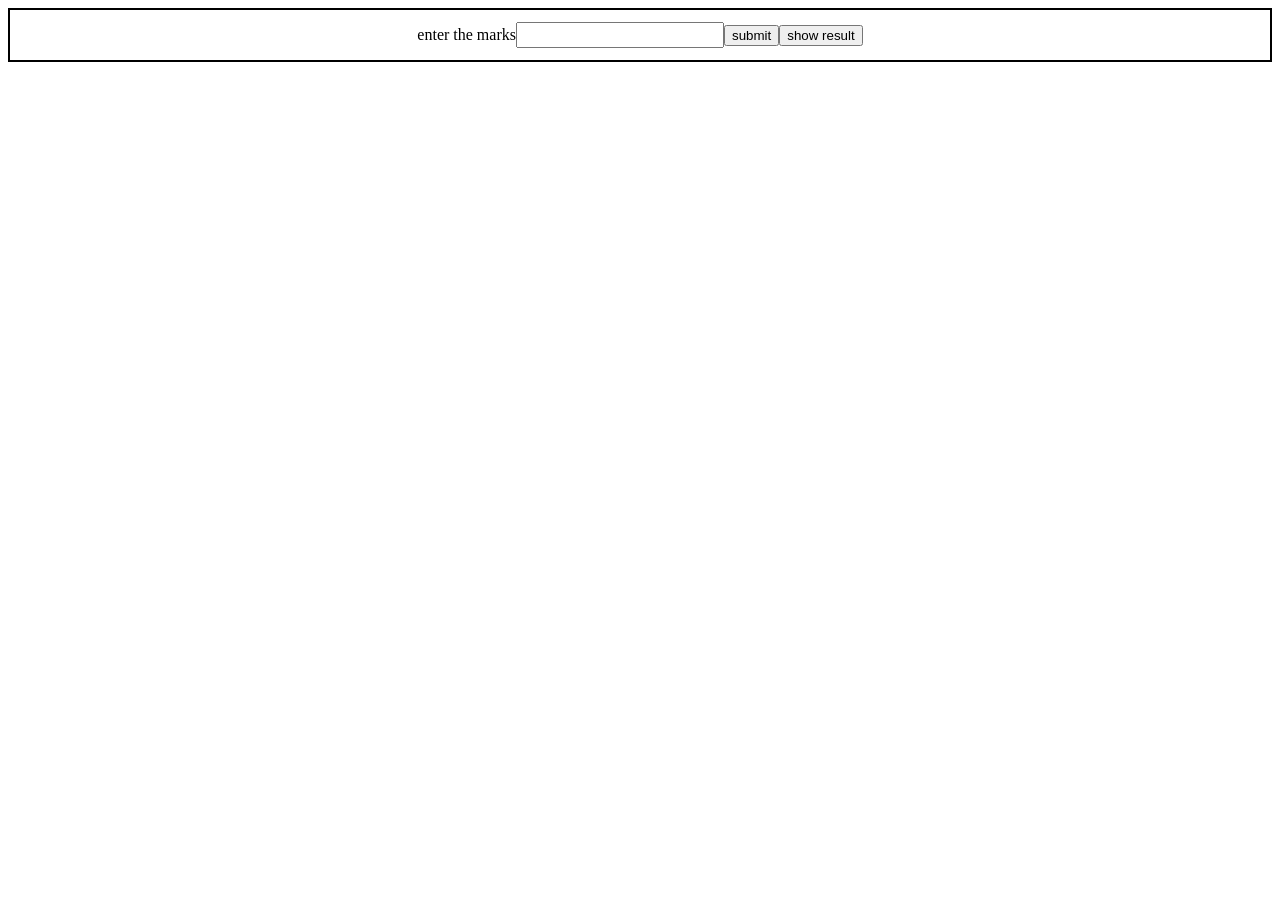
<file: Experiment_4/index.html>
<!DOCTYPE html>
<html lang="en">
<head>
    <meta charset="UTF-8">
    <meta name="viewport" content="width=device-width, initial-scale=1.0">
    <title>Document</title>
</head>
<body>
    <div style="justify-content:center; align-items:center; display:flex;border:2px solid black;  ">
        <P> enter the marks  </P> 
        <input id="inpt" style="width:200px; height:20px;"></input>
        <button id="btn"> submit </button>
        <button id="btn2"> show result </button>

    </div>
    <p id="p2"></p>
    <p id="p3"></p>


    <script src="marks.js"></script>
</body>
</html>
</file>
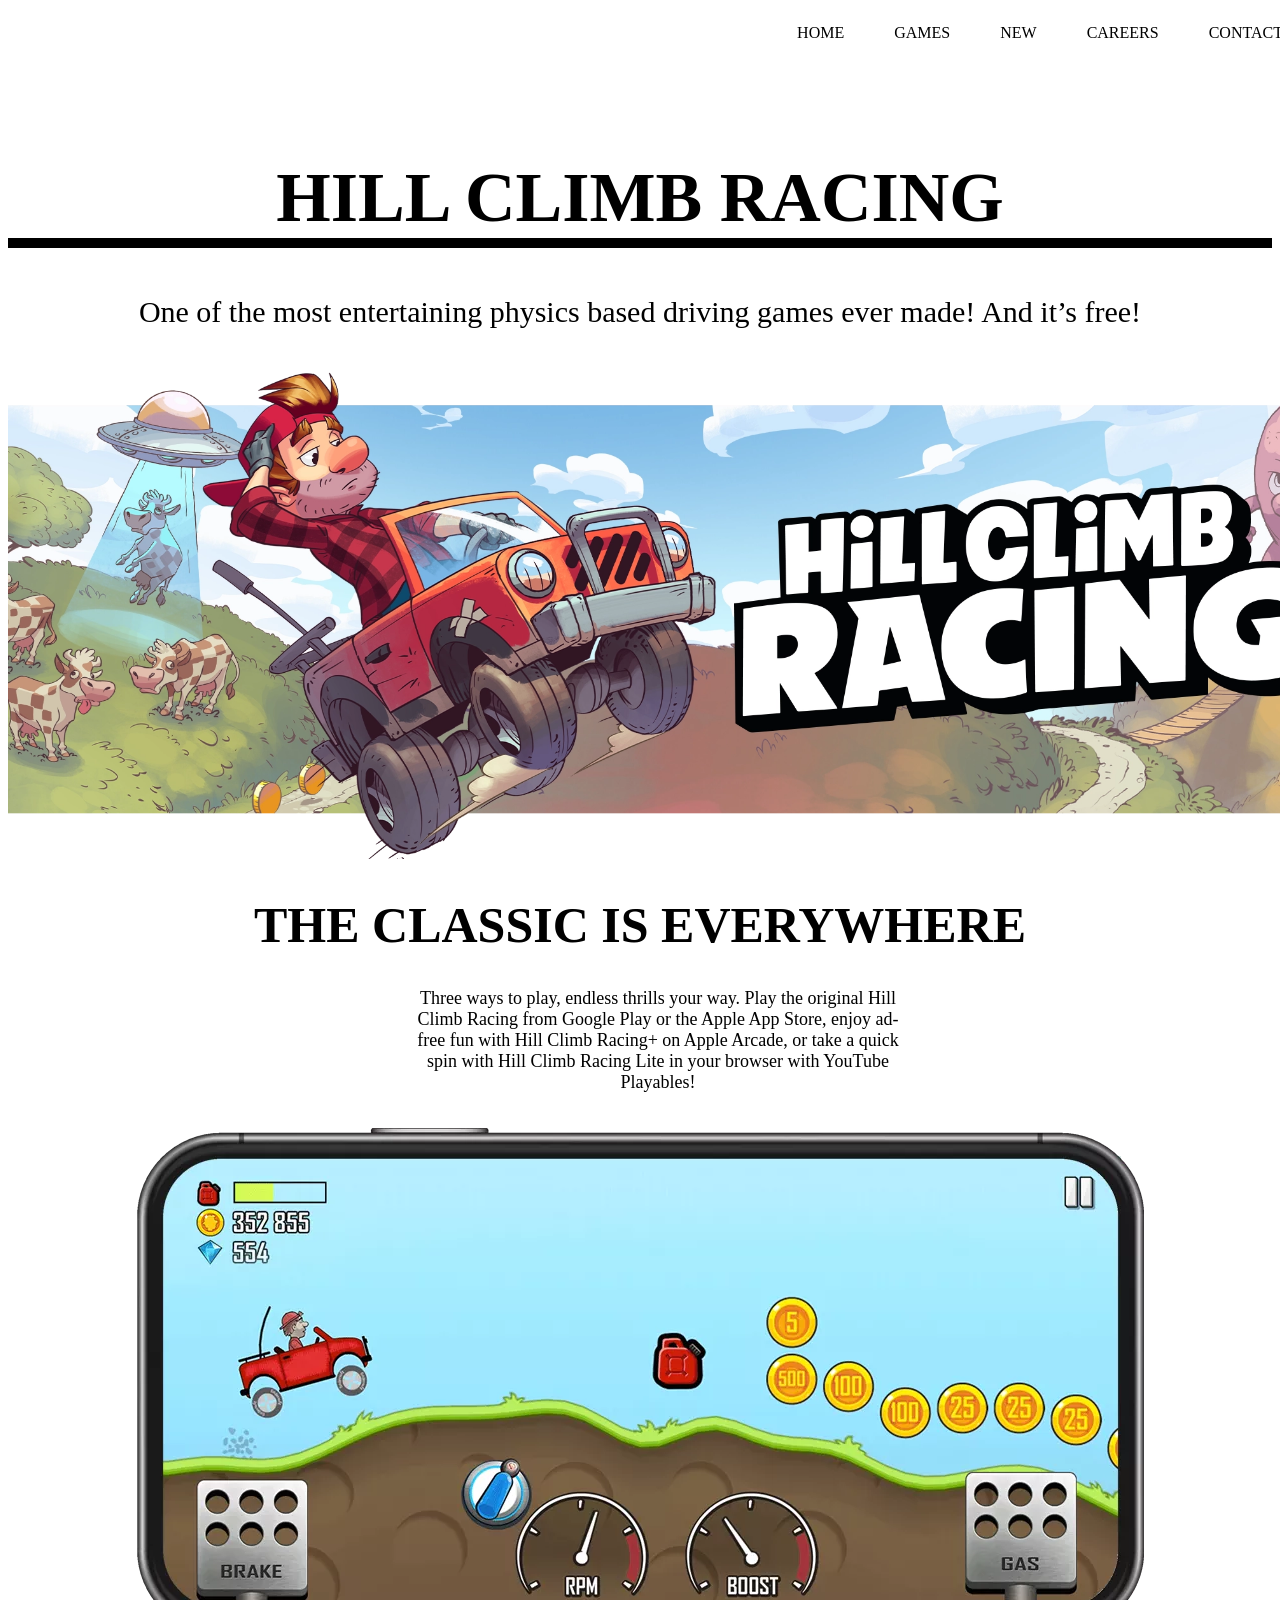
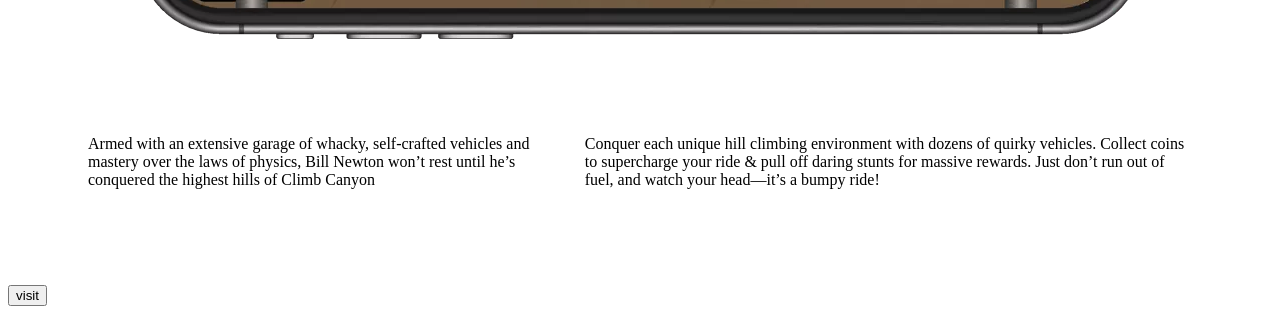
<file: hill.html>
<!DOCTYPE html>
<html lang="en">
<head>
    <meta charset="UTF-8">
    <meta name="viewport" content="width=device-width, initial-scale=1.0">
    <title>HILL</title>
<style>
    .main{
        display:flex;
        justify-content: center;
    }
    a{
        text-decoration: none;
        color:black;
        
    }
    .nav{
        margin-left:400px;
        display: flex;
        gap:50px;
        
    }
    .anch:hover{
        border: 2px solid black;
        color: white;
        background-color: black;
        padding: 2px;
        border-radius: 15%;
        

    }
</style>

</head>
<body>
    <div class="main"> 
        <div class="nav">
      <p class="nav">
        <a class="anch" href="#"> HOME</a>
        <a class="anch" href="#"> GAMES</a>
        <a class="anch" href="#"> NEW</a>
        <a class="anch" href="#"> CAREERS</a>
        <a class="anch" href="#"> CONTACT</a>
      </p>  
      </div>

      
    
    </div>

    <h1 style="text-align: center; font-size:70px; margin-top:100px; border-bottom: 3px solid black; border-width: 10px;">
        HILL CLIMB RACING 
      </h1>

      <p style="text-align: center; font-size: 30px;;"> One of the most entertaining physics based driving games ever made! And it’s free!</p>

      <img style="height:500px; width:1400px; margin-left:0px;" src="pic.webp" >

      <h1 style="text-align: center; font-size:50px;"> THE CLASSIC IS EVERYWHERE </h1>

      <div style="height: 100px; width: 500px; margin-left:400px; font-size: 18px; margin-bottom: 40px;">
      <p style="text-align:center;"> Three ways to play, endless thrills your way. Play the original Hill Climb Racing from Google Play or the Apple App Store, enjoy ad-free fun with Hill Climb Racing+ on Apple Arcade, or take a quick spin with Hill Climb Racing Lite in your browser with YouTube Playables!</p> </div>

      <img style="display:block; margin:auto;" src="pic2.webp">


      <div style="display:flex; gap:20px; margin:80px;">
        <p> Armed with an extensive garage of whacky, self-crafted vehicles and mastery over the laws of physics, Bill Newton won’t rest until he’s conquered the highest hills of Climb Canyon</p>


        <p> Conquer each unique hill climbing environment with dozens of quirky vehicles. Collect coins to supercharge your ride & pull off daring stunts for massive rewards. Just don’t run out of fuel, and watch your head—it’s a bumpy ride!</p>
      </div>

      <button > visit </button>

</body>
</html>
</file>
